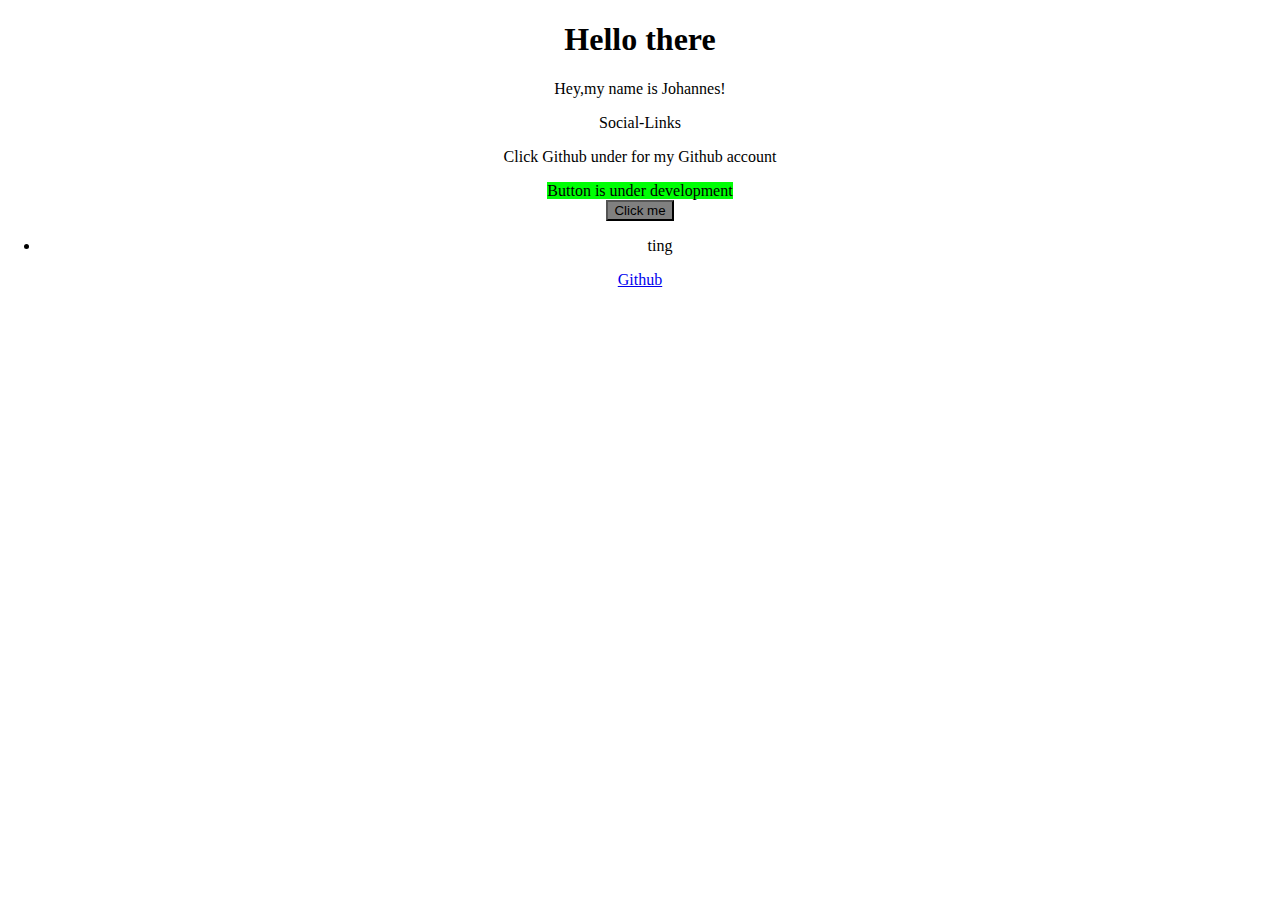
<file: index.html>
<!DOCTYPE html>
<html lang="en">
<head>
    <meta charset="UTF-8">
    <meta name="viewport" content="width=device-width, initial-scale=1.0">
    <title>Test1</title>
    <link rel="stylesheet" href="style.css">
</head>
<body>
    <div id="container">
        <h1>Hello there</h1>
        <p class="ParagraphClass">Hey,my name is Johannes!</p>
        <p class="ParagraphClass">Social-Links</p>
        <p class="ParagraphClass">Click Github under for my Github account</p>
        <span style="background-color: rgb(0, 255, 4);">Button is under development</span>
        <br>
        <button onclick="buttonClick()" class="buttons">Click me</button>
        <ul class="List">
            <li>ting</li>
        </ul>

    </div>
    <a href="https://github.com/Mackenzir">Github</a>

    <script>
        function buttonClick(){
           let num1 = 30;
           let num2 = 39;
           let sum = num1 + num2

            alert(`${num1} + ${num2} = ${sum}`);
        }
    </script>
    
    
    
    
</body>
</html>
</file>
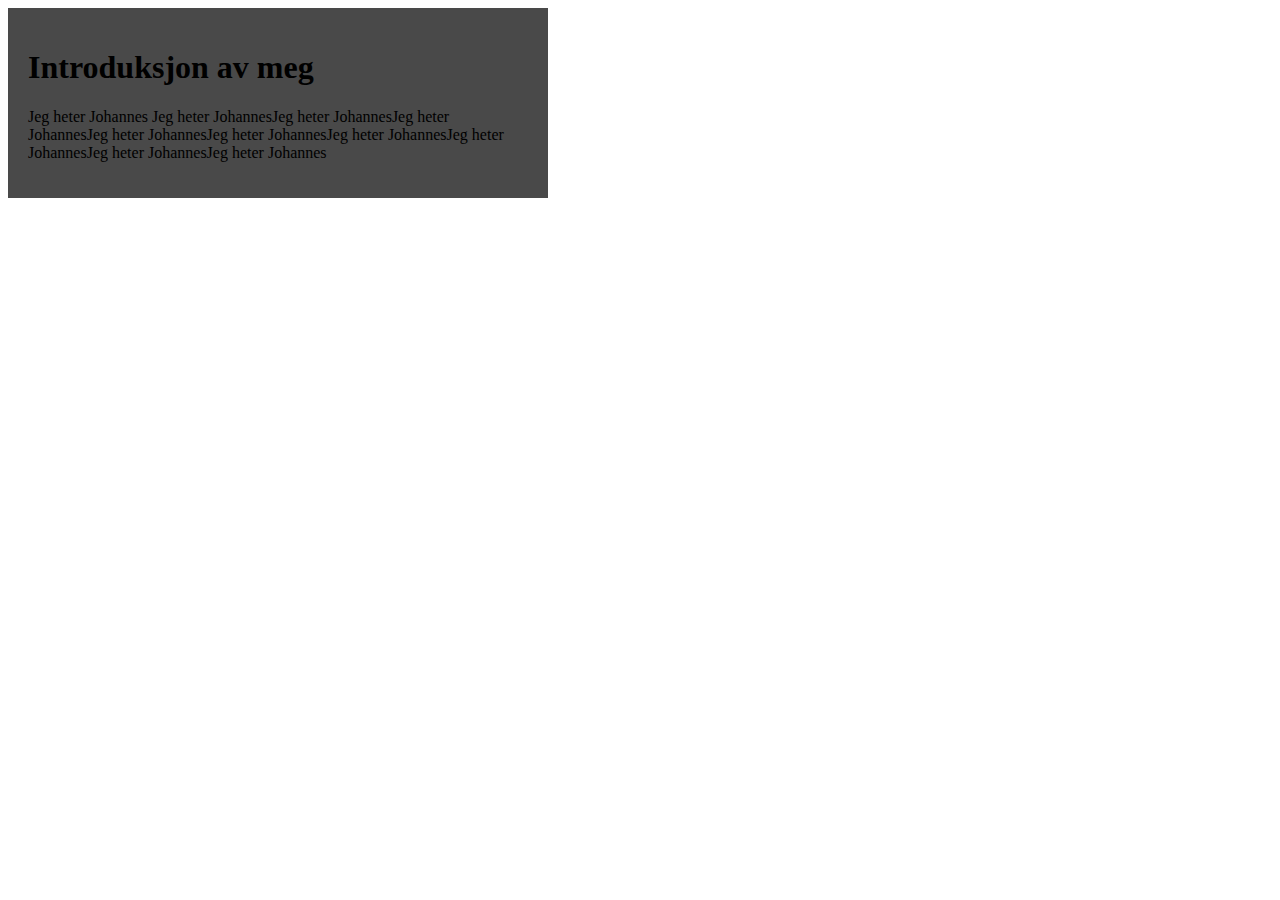
<file: IntroOppg/index.html>
<!DOCTYPE html>
<html lang="en">
<head>
    <meta charset="UTF-8">
    <meta name="viewport" content="width=device-width, initial-scale=1.0">
    <title>Introduksjon av meg</title>
    <style>
        .container1 {
            background-color: #494949;
            padding: 20px;
            width: 500px;
        }
    </style>
</head>
<body>
    <div class="container1">
    <h1>Introduksjon av meg</h1>
    <p>Jeg heter Johannes Jeg heter JohannesJeg heter JohannesJeg heter JohannesJeg heter JohannesJeg heter JohannesJeg heter JohannesJeg heter JohannesJeg heter JohannesJeg heter Johannes</p>
    </div>
</body>
</html>



<!--
en introduksjonstekst om deg,
en liste som viser noen av hobbyene dine,
et bilde av deg
en knapp du kan trykke på som endrer bakgrunnsfarge på noe på nettsiden. 
-->
</file>
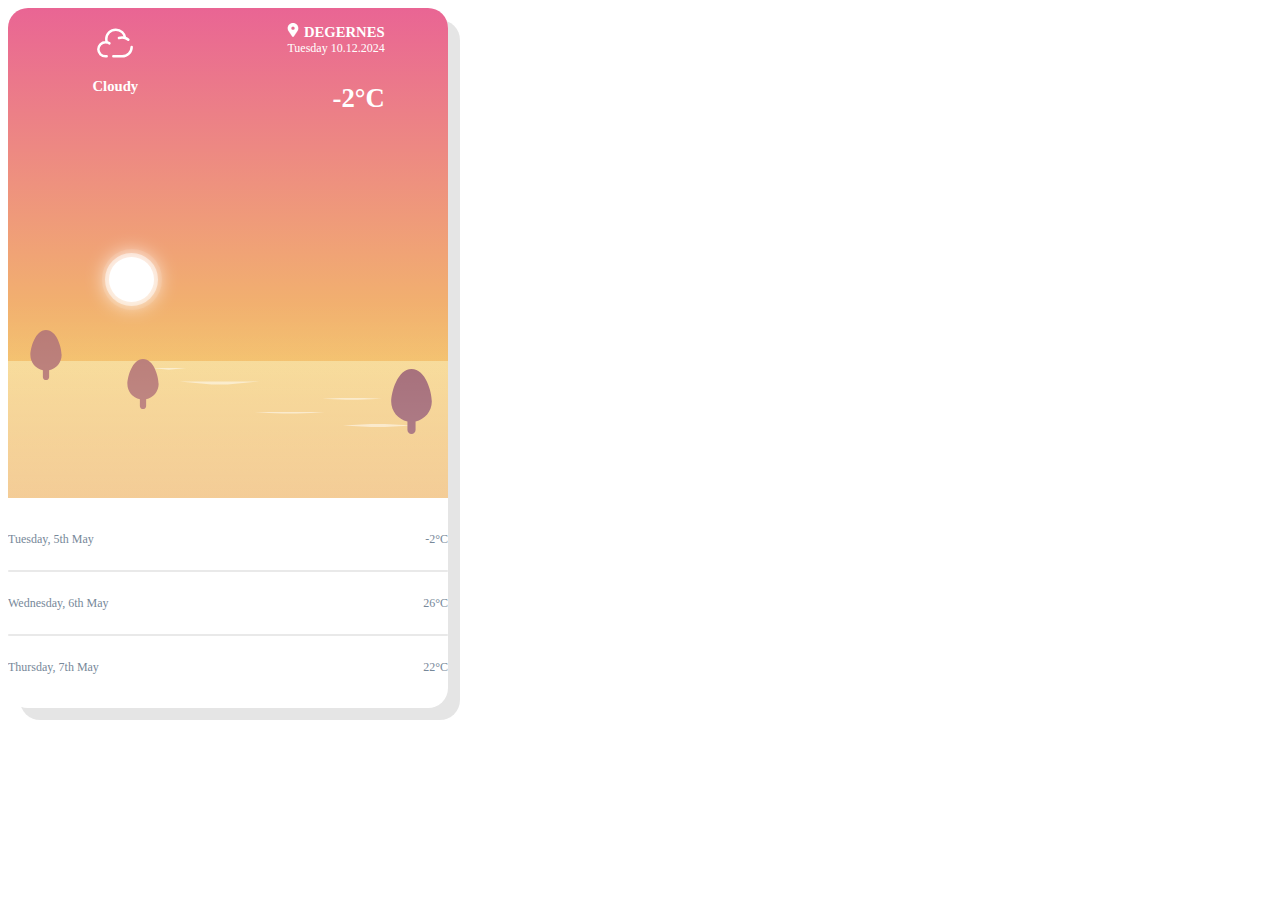
<file: mamaglockshi/10.12.2024/index.html>
<!DOCTYPE html>
<html lang="en">
<head>
    <meta charset="UTF-8">
    <meta name="viewport" content="width=device-width, initial-scale=1.0">
    <title>Document</title>
    <link rel="stylesheet" href="styles.css">
</head>
<body>
    <div id="app"></div>
    <div class="card">
        <section class="landscape-section">
          <div class="sky"></div>
          <div class="sun"></div>
          <div class="hill-1"></div>
          <div class="hill-2"></div>
          <div class="ocean">
            <div class="reflection"></div>
            <div class="reflection"></div>
            <div class="reflection"></div>
            <div class="reflection"></div>
            <div class="reflection"></div>
            <div class="shadow-hill-1"></div>
            <div class="shadow-hill-2"></div>
          </div>
          <div class="hill-3"></div>
          <div class="hill-4"></div>
          <div class="tree-1">
            <svg
              stroke-width="0.00064"
              stroke="#b77873"
              fill="#b77873"
              xml:space="preserve"
              viewBox="0 0 64.00 64.00"
              xmlns:xlink="http://www.w3.org/1999/xlink"
              xmlns="http://www.w3.org/2000/svg"
              id="Layer_1"
              version="1.0"
            >
              <g stroke-width="0" id="SVGRepo_bgCarrier"></g>
              <g
                stroke-linejoin="round"
                stroke-linecap="round"
                id="SVGRepo_tracerCarrier"
              ></g>
              <g id="SVGRepo_iconCarrier">
                <path
                  d="M32,0C18.148,0,12,23.188,12,32c0,9.656,6.883,17.734,16,19.594V60c0,2.211,1.789,4,4,4s4-1.789,4-4v-8.406 C45.117,49.734,52,41.656,52,32C52,22.891,46.051,0,32,0z"
                  fill="#b77873"
                ></path>
              </g>
            </svg>
          </div>
          <div class="tree-2">
            <svg
              stroke-width="0.00064"
              stroke="#b77873"
              fill="#b77873"
              xml:space="preserve"
              viewBox="0 0 64.00 64.00"
              xmlns:xlink="http://www.w3.org/1999/xlink"
              xmlns="http://www.w3.org/2000/svg"
              id="Layer_1"
              version="1.0"
            >
              <g stroke-width="0" id="SVGRepo_bgCarrier"></g>
              <g
                stroke-linejoin="round"
                stroke-linecap="round"
                id="SVGRepo_tracerCarrier"
              ></g>
              <g id="SVGRepo_iconCarrier">
                <path
                  d="M32,0C18.148,0,12,23.188,12,32c0,9.656,6.883,17.734,16,19.594V60c0,2.211,1.789,4,4,4s4-1.789,4-4v-8.406 C45.117,49.734,52,41.656,52,32C52,22.891,46.051,0,32,0z"
                  fill="#b77873"
                ></path>
              </g>
            </svg>
          </div>
          <div class="tree-3">
            <svg
              version="1.0"
              id="Layer_1"
              xmlns="http://www.w3.org/2000/svg"
              xmlns:xlink="http://www.w3.org/1999/xlink"
              viewBox="0 0 64.00 64.00"
              xml:space="preserve"
              fill="#a16773"
              stroke="#a16773"
              stroke-width="0.00064"
            >
              <g id="SVGRepo_bgCarrier" stroke-width="0"></g>
              <g
                id="SVGRepo_tracerCarrier"
                stroke-linecap="round"
                stroke-linejoin="round"
              ></g>
              <g id="SVGRepo_iconCarrier">
                <path
                  fill="#a16773"
                  d="M32,0C18.148,0,12,23.188,12,32c0,9.656,6.883,17.734,16,19.594V60c0,2.211,1.789,4,4,4s4-1.789,4-4v-8.406 C45.117,49.734,52,41.656,52,32C52,22.891,46.051,0,32,0z"
                ></path>
              </g>
            </svg>
          </div>
          <div class="filter"></div>
        </section>
      
        <section class="content-section">
          <div class="weather-info">
            <div class="left-side">
              <div class="icon">
                <svg
                  stroke="#000000"
                  xmlns="http://www.w3.org/2000/svg"
                  fill="none"
                  viewBox="0 0 24 24"
                >
                  <g stroke-width="0" id="SVGRepo_bgCarrier"></g>
                  <g
                    stroke-linejoin="round"
                    stroke-linecap="round"
                    id="SVGRepo_tracerCarrier"
                  ></g>
                  <g id="SVGRepo_iconCarrier">
                    <path
                      stroke-linecap="round"
                      stroke-width="1.5"
                      stroke="#ffffff"
                      d="M22 14.3529C22 17.4717 19.4416 20 16.2857 20H11M14.381 9.02721C14.9767 8.81911 15.6178 8.70588 16.2857 8.70588C16.9404 8.70588 17.5693 8.81468 18.1551 9.01498M7.11616 11.6089C6.8475 11.5567 6.56983 11.5294 6.28571 11.5294C3.91878 11.5294 2 13.4256 2 15.7647C2 18.1038 3.91878 20 6.28571 20H7M7.11616 11.6089C6.88706 10.9978 6.7619 10.3369 6.7619 9.64706C6.7619 6.52827 9.32028 4 12.4762 4C15.4159 4 17.8371 6.19371 18.1551 9.01498M7.11616 11.6089C7.68059 11.7184 8.20528 11.9374 8.66667 12.2426M18.1551 9.01498C18.8381 9.24853 19.4623 9.60648 20 10.0614"
                    ></path>
                  </g>
                </svg>
              </div>
              <p>Cloudy</p>
            </div>
            <div class="right-side">
              <div class="location">
                <div>
                  <svg
                    version="1.0"
                    id="Layer_1"
                    xmlns="http://www.w3.org/2000/svg"
                    xmlns:xlink="http://www.w3.org/1999/xlink"
                    width="64px"
                    height="64px"
                    viewBox="0 0 64 64"
                    xml:space="preserve"
                    fill="#ffffff"
                    stroke="#ffffff"
                  >
                    <g id="SVGRepo_bgCarrier" stroke-width="0"></g>
                    <g
                      id="SVGRepo_tracerCarrier"
                      stroke-linecap="round"
                      stroke-linejoin="round"
                    ></g>
                    <g id="SVGRepo_iconCarrier">
                      <path
                        fill="#ffffff"
                        d="M32,0C18.746,0,8,10.746,8,24c0,5.219,1.711,10.008,4.555,13.93c0.051,0.094,0.059,0.199,0.117,0.289l16,24 C29.414,63.332,30.664,64,32,64s2.586-0.668,3.328-1.781l16-24c0.059-0.09,0.066-0.195,0.117-0.289C54.289,34.008,56,29.219,56,24 C56,10.746,45.254,0,32,0z M32,32c-4.418,0-8-3.582-8-8s3.582-8,8-8s8,3.582,8,8S36.418,32,32,32z"
                      ></path>
                    </g>
                  </svg>
                  <span>Degernes</span>
                </div>
              </div>
              <p>Tuesday 10.12.2024</p>
              <p class="temperature">-2°C</p>
            </div>
          </div>
          <div class="forecast">
            <div>
              <p>Tuesday, 5th May</p>
              <p>-2°C</p>
            </div>
            <div class="separator"></div>
            <div>
              <p>Wednesday, 6th May</p>
              <p>26°C</p>
            </div>
            <div class="separator"></div>
            <div>
              <p>Thursday, 7th May</p>
              <p>22°C</p>
            </div>
          </div>
        </section>
      </div>
    <script src="script.js"></script>
    
    
</body>
</html>
</file>
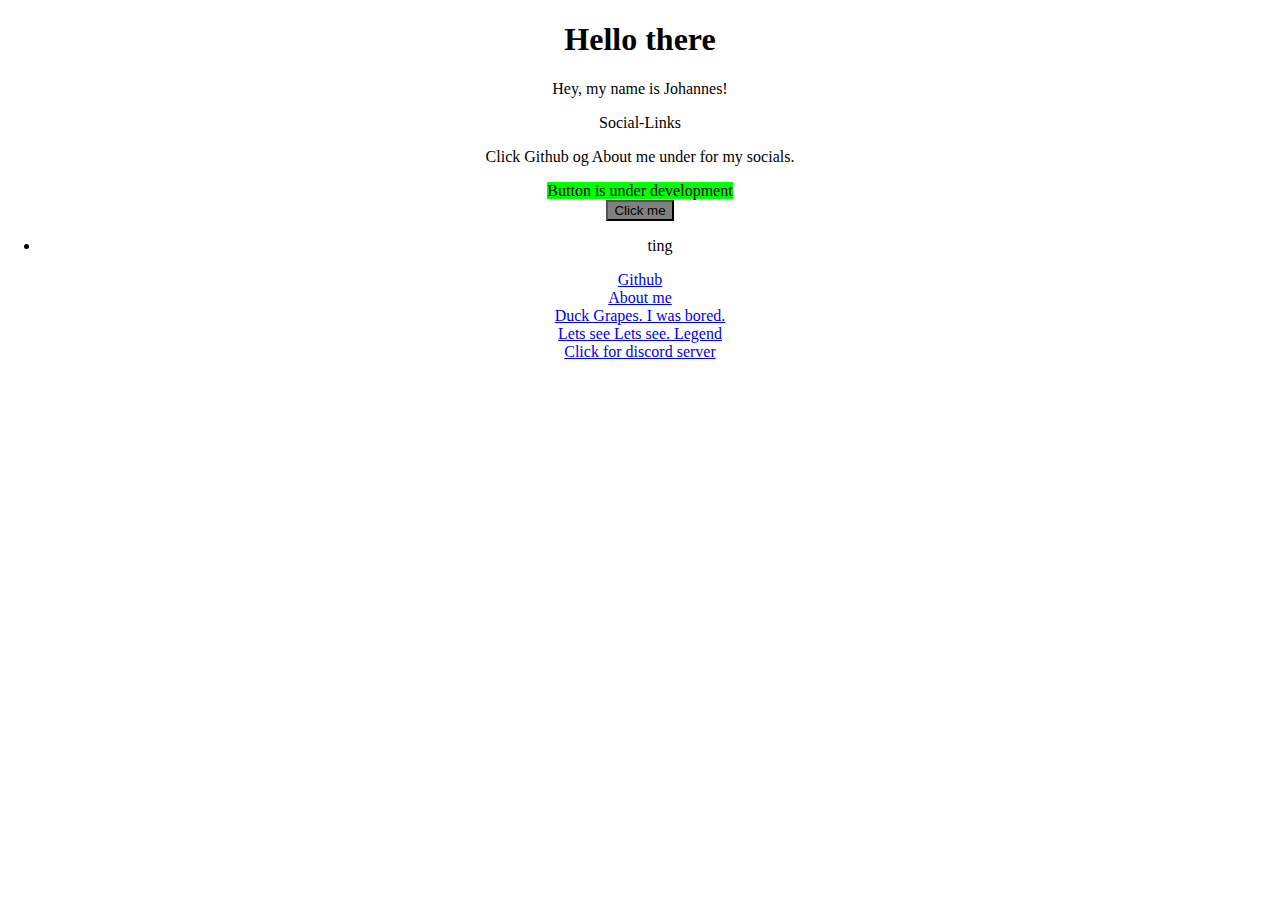
<file: index2 real.html>
<!DOCTYPE html>
<html lang="en">
<head>
    <meta charset="UTF-8">
    <meta name="viewport" content="width=device-width, initial-scale=1.0">
    <title>Test1</title>
    <link rel="stylesheet" href="style.css">
</head>
<body>
    <div id="container">
        <h1>Hello there</h1>
        <p class="ParagraphClass">Hey, my name is Johannes!</p>
        <p class="ParagraphClass">Social-Links</p>
        <p class="ParagraphClass">Click Github og About me under for my socials.</p>
        <span style="background-color: rgb(0, 255, 4);">Button is under development</span>
        <br>
        <button onclick="buttonClick()" class="buttons">Click me</button>
        <ul class="List">
            <li>ting</li>
        </ul>
        

    </div>
    <a href="https://github.com/Mackenzir">Github</a>
    <a href="https://about.me/Paulsrud">About me</a>
    <a href="https://www.youtube.com/watch?v=BFPf7wrLWxg">Duck Grapes. I was bored.</a>
    <a href="https://www.tiktok.com/@cosmo_1/video/7428163020284579090?q=let%27s%20see%20let%27s%20see&t=1731430788828">Lets see Lets see. Legend</a>
    <a href="https://discord.gg/9vxAXWyf9t">Click for discord server</a>
    <script>
        function buttonClick(){
           let num1 = 30;
           let num2 = 39;
           let sum = num1 + num2

            alert(`${num1} + ${num2} = ${sum}`);
        }
    </script>
    
    
    
    
</body>
</html>
</file>
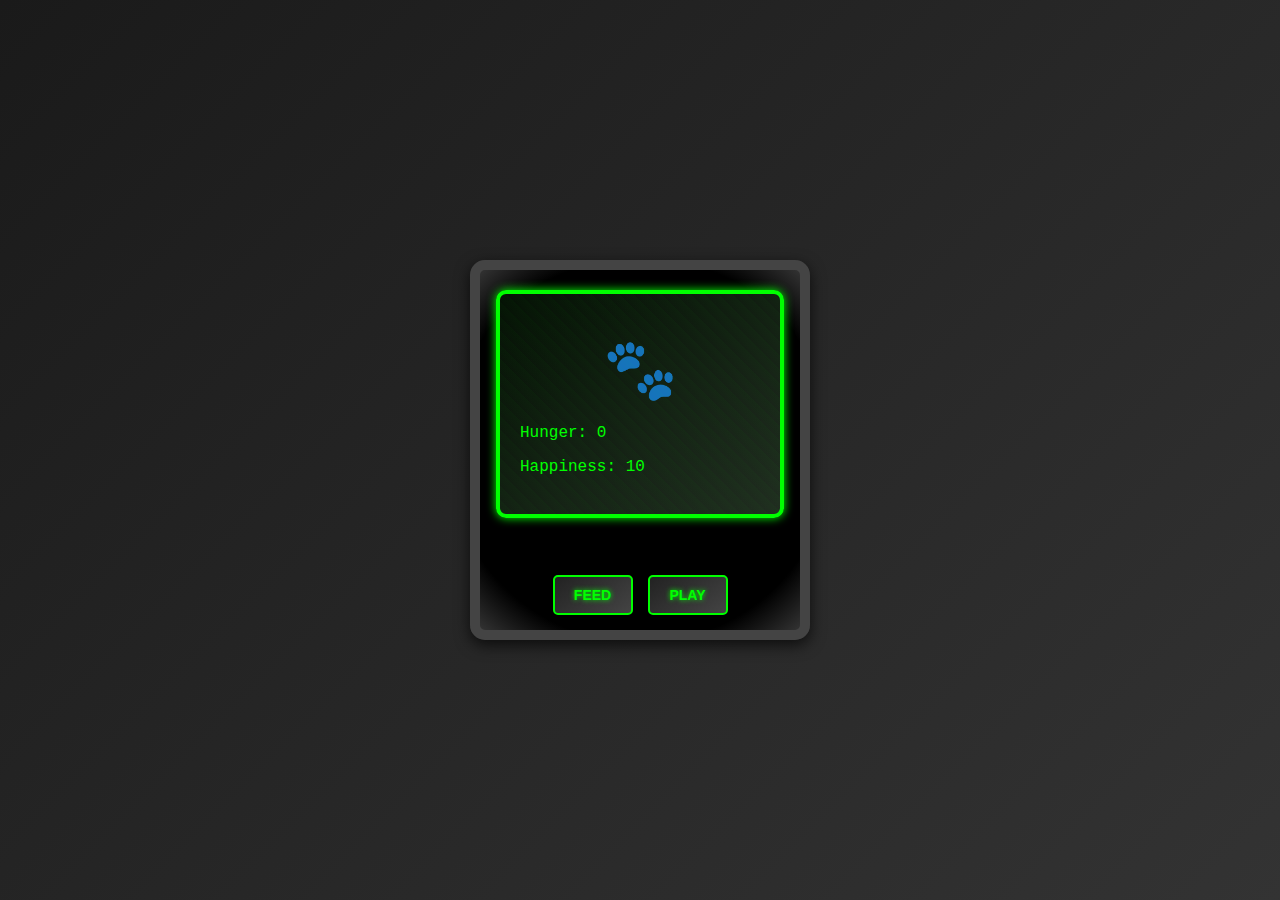
<file: 02.12.2024/Testing.html>
<!DOCTYPE html>
<html lang="en">
<head>
  <meta charset="UTF-8">
  <meta name="viewport" content="width=device-width, initial-scale=1.0">
  <title>Flashy Retro Tamagotchi</title>
  <style>
    body {
      font-family: "Courier New", Courier, monospace;
      background: linear-gradient(135deg, #1a1a1a, #333);
      color: #0f0;
      display: flex;
      align-items: center;
      justify-content: center;
      height: 100vh;
      margin: 0;
      overflow: hidden;
    }

    .screen-container {
      position: relative;
      width: 320px;
      height: 360px;
      background: radial-gradient(circle, #000 80%, #333);
      border: 10px solid #444;
      border-radius: 15px;
      box-shadow: 0 5px 15px rgba(0, 0, 0, 0.7);
    }

    .screen {
      position: relative;
      width: 280px;
      height: 220px;
      margin: 20px auto;
      background: linear-gradient(145deg, #050505, #222);
      border: 4px solid #0f0;
      border-radius: 10px;
      overflow: hidden;
      box-shadow: 0px 0px 10px #0f0;
    }

    .screen::before {
      content: "";
      position: absolute;
      top: 0;
      left: 0;
      right: 0;
      bottom: 0;
      background: repeating-linear-gradient(
        45deg,
        rgba(0, 255, 0, 0.1),
        rgba(0, 255, 0, 0.15) 10px
      );
      opacity: 0.5;
      animation: screen-glow 1s infinite alternate;
    }

    @keyframes screen-glow {
      from {
        opacity: 0.4;
      }
      to {
        opacity: 0.6;
      }
    }

    .tamagotchi {
      font-size: 60px;
      margin-top: 40px;
      text-align: center;
      animation: bounce 1.5s infinite;
    }

    @keyframes bounce {
      0%, 100% {
        transform: translateY(0);
      }
      50% {
        transform: translateY(-10px);
      }
    }

    .stats {
      font-size: 16px;
      text-align: left;
      margin: 10px 20px;
    }

    .buttons {
      position: absolute;
      bottom: 15px;
      width: 100%;
      display: flex;
      justify-content: center;
      gap: 15px;
    }

    .button {
      width: 80px;
      height: 40px;
      background: linear-gradient(145deg, #222, #444);
      border: 2px solid #0f0;
      border-radius: 5px;
      font-size: 14px;
      color: #0f0;
      text-transform: uppercase;
      font-weight: bold;
      cursor: pointer;
      text-shadow: 0 0 5px #0f0;
      transition: transform 0.2s, box-shadow 0.2s;
    }

    .button:hover {
      box-shadow: 0 0 15px #0f0;
    }

    .button:active {
      transform: scale(0.95);
      box-shadow: 0 0 10px #0f0 inset;
    }
  </style>
</head>
<body>
  <div class="screen-container">
    <div class="screen">
      <div class="tamagotchi">🐾</div>
      <div class="stats">
        <p>Hunger: <span id="hunger">0</span></p>
        <p>Happiness: <span id="happiness">10</span></p>
      </div>
    </div>
    <div class="buttons">
      <button class="button" id="feedBtn">Feed</button>
      <button class="button" id="playBtn">Play</button>
    </div>
  </div>
  <script src="Testing.js"></script>
</body>
</html>
</file>
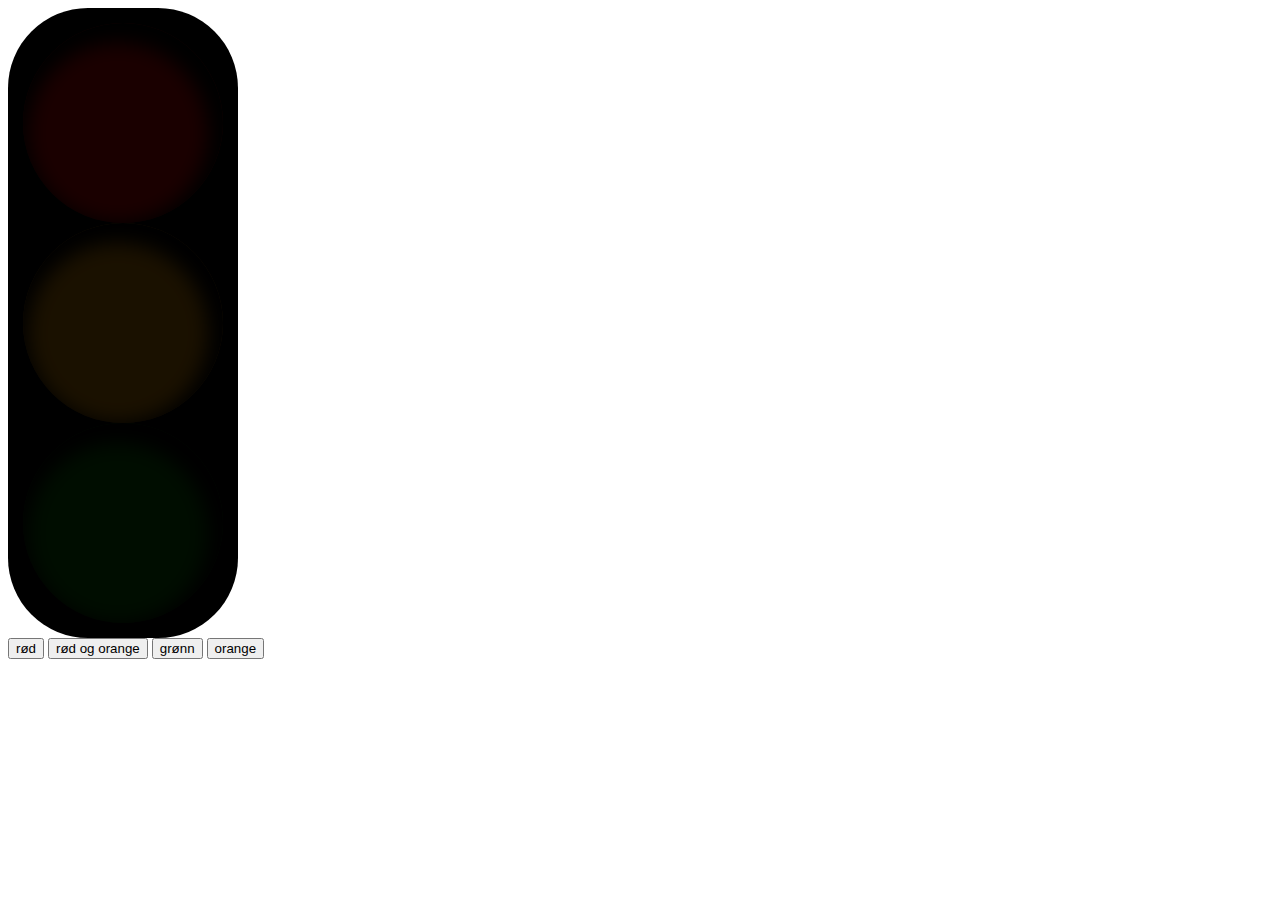
<file: IntroOppg/index5.html>
<!DOCTYPE html>
<html lang="en">
<head>
    <meta charset="UTF-8">
    <meta http-equiv="X-UA-Compatible" content="IE=edge">
    <meta name="viewport" content="width=device-width, initial-scale=1.0">
    <title>Trafikklys med Timer</title>
    <style>
        #trafikklys{
            width: 200px;
            height: 600px;
            background-color: #000000;
            border-radius: 5em;
            align-items: center;
            display: flex;
            flex-direction: column;
            justify-content: space-around;
            padding: 15px;
        }
       
        .rød {
            background-color: red;
            opacity: 10%;
        }
        .orange{
            background-color: orange;
            opacity: 10%;
        }
        .grønn{
            background-color: green;
            opacity: 10%;
        }
        .sirkel{
            box-shadow: -5px 10px 20px 10px black inset ;
            height: 200px;
            width: 200px;
            border-radius: 50%;
            
        }
        .active{
            opacity: 100%;
        }
    
    </style>
</head>
<body onload="lightTimer()">

    <div id="trafikklys">
        <div id="rød" class="rød sirkel"></div>
        <div id="orange" class="orange sirkel"></div>
        <div id="grønn" class="grønn sirkel"></div>
    </div>

    <button onclick="activeLight('grønn', 'orange', 'rød', 'rød')">rød</button>
    <button onclick="activeLight('grønn','grønn', 'rød', 'orange')">rød og orange</button>
   
    <button onclick="activeLight('rød', 'orange', 'grønn', 'grønn')">grønn</button>
    <button onclick="activeLight('rød', 'grønn', 'orange', 'orange')">orange</button>

    <script>
        function activeOrange(){
            activeLight('rød', 'grønn', 'orange', 'orange'); 
        } 

        function lightTimer(){
            setTimeout(activeRed, 1000)
        }

        function activeGreen(){
            activeLight('rød', 'orange', 'grønn', 'grønn');
            setTimeout(activeOrange, 2000);
        }
      

        function activeLight(divId1, divId2, divId3, divId4){
            document.getElementById(divId1).classList.remove("active");
            document.getElementById(divId2).classList.remove("active");
            document.getElementById(divId3).classList.add("active");
            document.getElementById(divId4).classList.add("active");
        }
        function activeRed(){
            activeLight('grønn', 'orange', 'rød', 'rød');
            setTimeout(activeRedAndOrange, 1000)

        }

        function activeRedAndOrange(){
            activeLight('grønn','grønn', 'rød', 'orange')
            setTimeout(activeGreen, 1000)
        }

    </script>
    
</body>

</html>
</file>
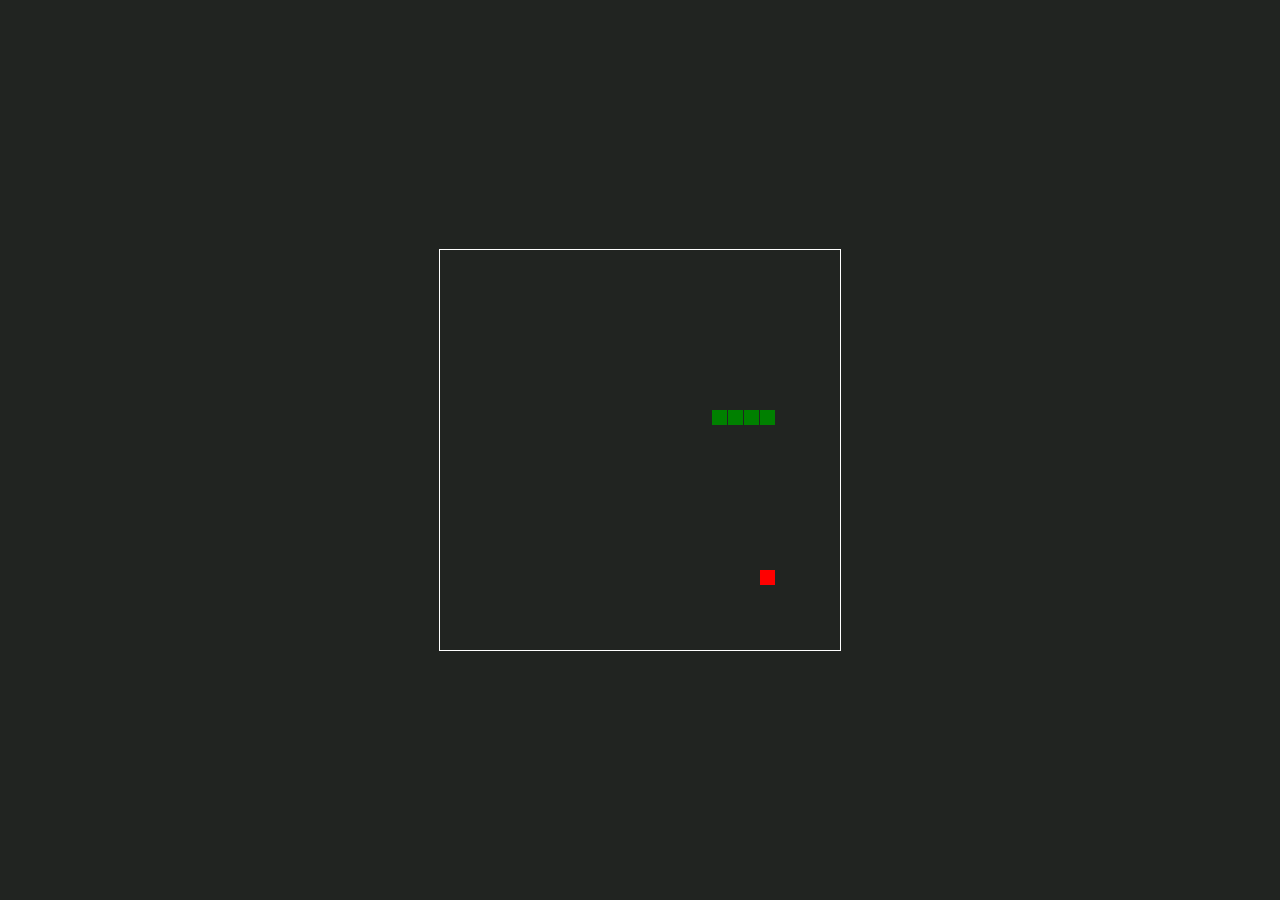
<file: IntroOppg/indexsnake.html>
<!DOCTYPE html>
<html>
<head>
  <title></title>
  <style>
  html, body {
    height: 100%;
    margin: 0;
  }

  body {
    background: rgb(33, 36, 33);
    display: flex;
    align-items: center;
    justify-content: center;
  }
  canvas {
    border: 1px solid white;
  }
  </style>
</head>
<body>
<canvas width="400" height="400" id="game"></canvas>
<script>
var canvas = document.getElementById('game');
var context = canvas.getContext('2d');

var grid = 16;
var count = 0;
  
var snake = {
  x: 160,
  y: 160,
  
  // snake velocity. moves one grid length every frame in either the x or y direction
  dx: grid,
  dy: 0,
  
  // keep track of all grids the snake body occupies
  cells: [],
  
  // length of the snake. grows when eating an apple
  maxCells: 4
};
var apple = {
  x: 320,
  y: 320
};

// get random whole numbers in a specific range
// @see https://stackoverflow.com/a/1527820/2124254
function getRandomInt(min, max) {
  return Math.floor(Math.random() * (max - min)) + min;
}

// game loop
function loop() {
  requestAnimationFrame(loop);

  // slow game loop to 15 fps instead of 60 (60/15 = 4)
  if (++count < 4) {
    return;
  }

  count = 0;
  context.clearRect(0,0,canvas.width,canvas.height);

  // move snake by it's velocity
  snake.x += snake.dx;
  snake.y += snake.dy;

  // wrap snake position horizontally on edge of screen
  if (snake.x < 0) {
    snake.x = canvas.width - grid;
  }
  else if (snake.x >= canvas.width) {
    snake.x = 0;
  }
  
  // wrap snake position vertically on edge of screen
  if (snake.y < 0) {
    snake.y = canvas.height - grid;
  }
  else if (snake.y >= canvas.height) {
    snake.y = 0;
  }

  // keep track of where snake has been. front of the array is always the head
  snake.cells.unshift({x: snake.x, y: snake.y});

  // remove cells as we move away from them
  if (snake.cells.length > snake.maxCells) {
    snake.cells.pop();
  }

  // draw apple
  context.fillStyle = 'red';
  context.fillRect(apple.x, apple.y, grid-1, grid-1);

  // draw snake one cell at a time
  context.fillStyle = 'green';
  snake.cells.forEach(function(cell, index) {
    
    // drawing 1 px smaller than the grid creates a grid effect in the snake body so you can see how long it is
    context.fillRect(cell.x, cell.y, grid-1, grid-1);  

    // snake ate apple
    if (cell.x === apple.x && cell.y === apple.y) {
      snake.maxCells++;

      // canvas is 400x400 which is 25x25 grids 
      apple.x = getRandomInt(0, 25) * grid;
      apple.y = getRandomInt(0, 25) * grid;
    }

    // check collision with all cells after this one (modified bubble sort)
    for (var i = index + 1; i < snake.cells.length; i++) {
      
      // snake occupies same space as a body part. reset game
      if (cell.x === snake.cells[i].x && cell.y === snake.cells[i].y) {
        snake.x = 160;
        snake.y = 160;
        snake.cells = [];
        snake.maxCells = 4;
        snake.dx = grid;
        snake.dy = 0;

        apple.x = getRandomInt(0, 25) * grid;
        apple.y = getRandomInt(0, 25) * grid;
      }
    }
  });
}

// listen to keyboard events to move the snake
document.addEventListener('keydown', function(e) {
  // prevent snake from backtracking on itself by checking that it's 
  // not already moving on the same axis (pressing left while moving
  // left won't do anything, and pressing right while moving left
  // shouldn't let you collide with your own body)
  
  // left arrow key
  if (e.which === 37 && snake.dx === 0) {
    snake.dx = -grid;
    snake.dy = 0;
  }
  // up arrow key
  else if (e.which === 38 && snake.dy === 0) {
    snake.dy = -grid;
    snake.dx = 0;
  }
  // right arrow key
  else if (e.which === 39 && snake.dx === 0) {
    snake.dx = grid;
    snake.dy = 0;
  }
  // down arrow key
  else if (e.which === 40 && snake.dy === 0) {
    snake.dy = grid;
    snake.dx = 0;
  }
});

// start the game
requestAnimationFrame(loop);
</script>
</body>
</html>
</file>
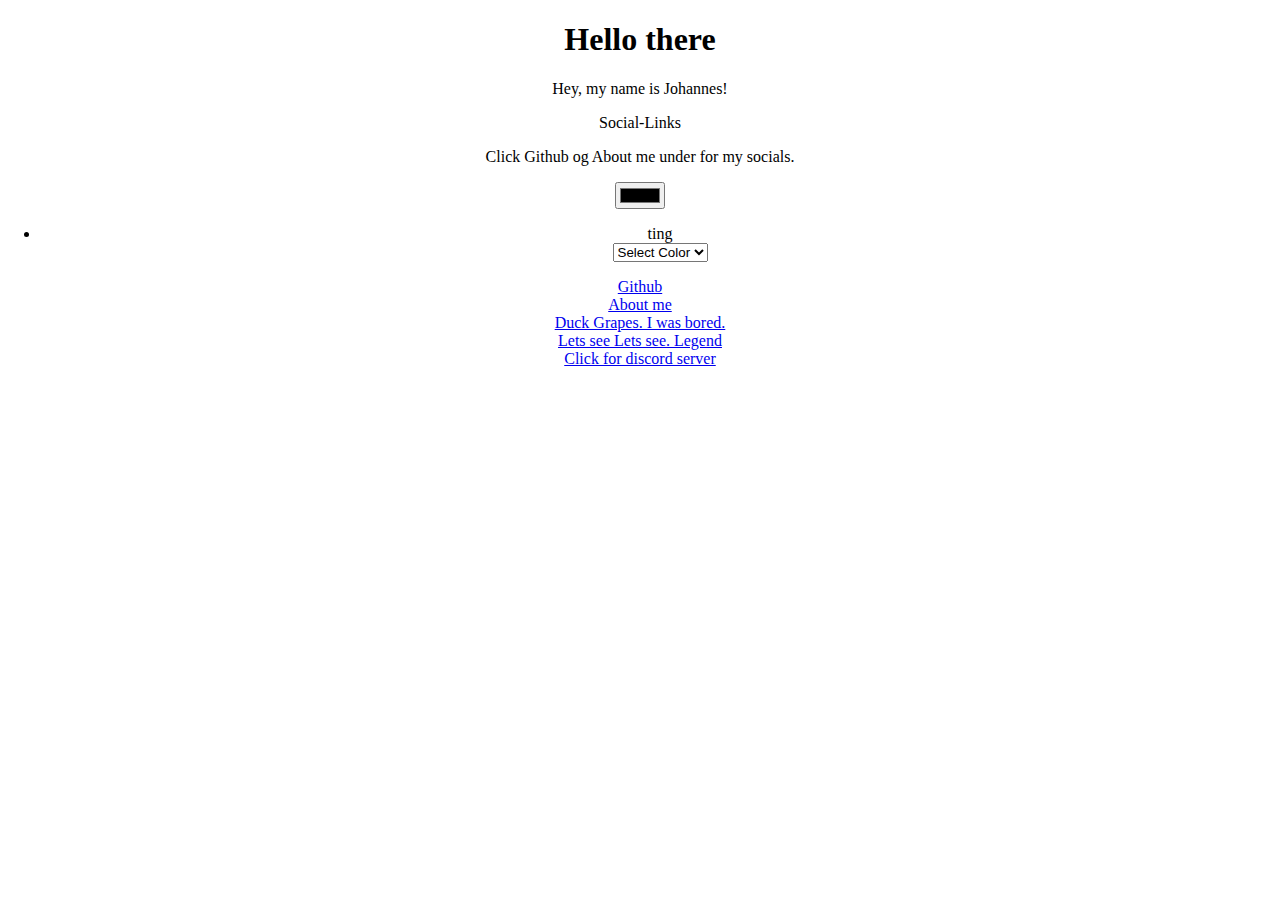
<file: Visttell/index2 real.html>
<!DOCTYPE html>
<html lang="en">
<head>
    <meta charset="UTF-8">
    <meta name="viewport" content="width=device-width, initial-scale=1.0">
    <title>Test1</title>
    <link rel="stylesheet" href="style.css">
</head>
<body>
    <div id="container">
        <h1>Hello there</h1>
        <p class="ParagraphClass">Hey, my name is Johannes!</p>
        <p class="ParagraphClass">Social-Links</p>
        <p class="ParagraphClass">Click Github og About me under for my socials.</p>
        <!-- <span style="background-color: rgb(0, 255, 4);">Button is under development</span> -->
        <!-- <button onclick="buttonClick()" class="buttons">Click me</button> -->
         <input type="color"/>
        <br>
        <ul class="List">
            <li>ting</li>
            <select>
                <option>Select Color</option>
                <option>Red</option>
                <option>Green</option>
                <option>Blue</option>
            </select>
            
        </ul>
        

    </div>
    <a href="https://github.com/Mackenzir">Github</a>
    <a href="https://about.me/Paulsrud">About me</a>
    <a href="https://www.youtube.com/watch?v=BFPf7wrLWxg">Duck Grapes. I was bored.</a>
    <a href="https://www.tiktok.com/@cosmo_1/video/7428163020284579090?q=let%27s%20see%20let%27s%20see&t=1731430788828">Lets see Lets see. Legend</a>
    <a href="https://discord.gg/9vxAXWyf9t">Click for discord server</a>
    <script>
        function buttonClick(){
           let num1 = 30;
           let num2 = 39;
           let sum = num1 + num2

            alert(`${num1} + ${num2} = ${sum}`);
        }
    </script>
    
    
    
    
</body>
</html>
</file>
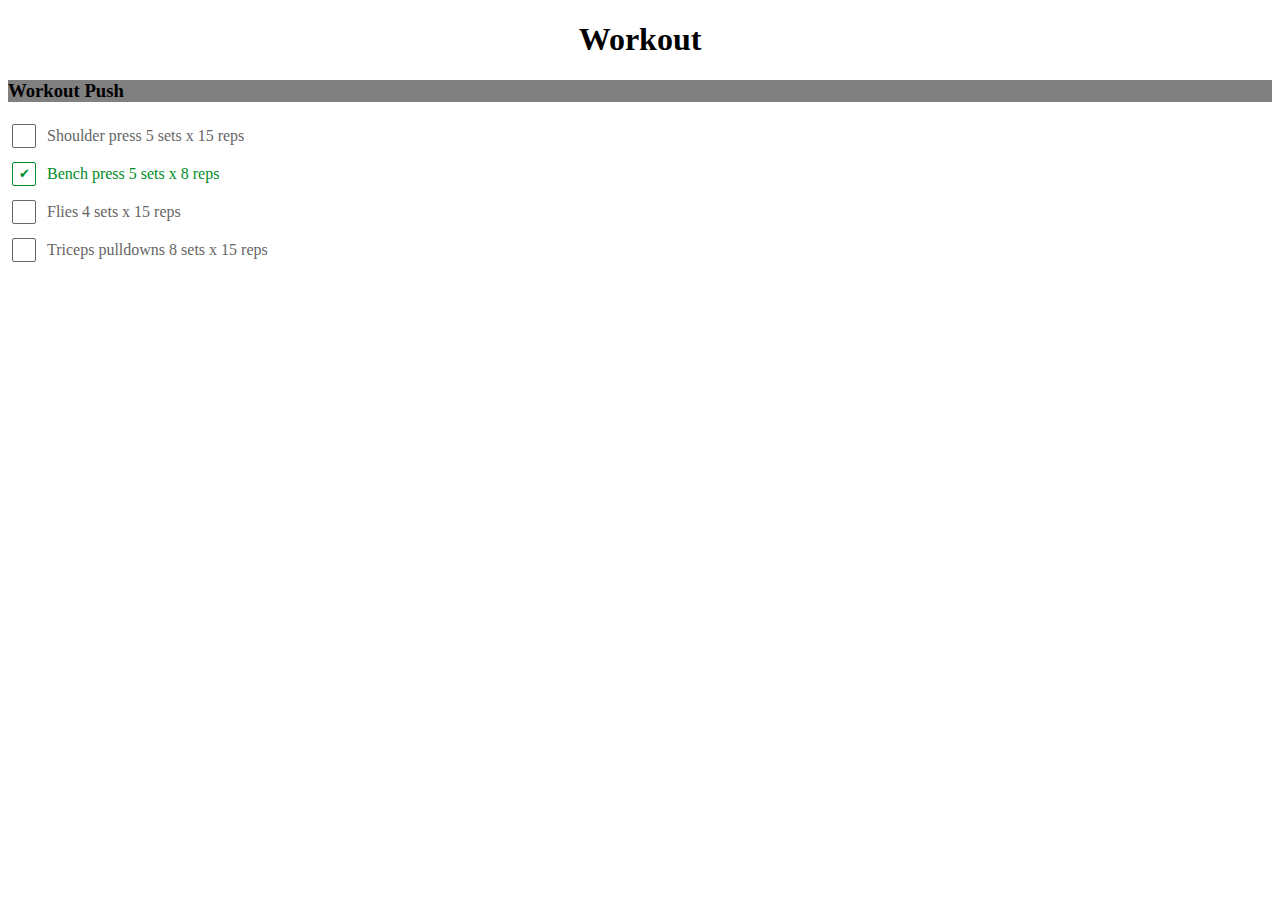
<file: mamaglockshi/10.12.2024/Workout.html>
<!DOCTYPE html>
<html lang="en">
<head>
    <meta charset="UTF-8">
    <meta name="viewport" content="width=device-width, initial-scale=1.0">
    <title>Document</title>
    <link rel="stylesheet" href="Workout.css">
</head>
<body>
  <h1 class="header">Workout</h1>
  <h3 class="header3">Workout Push</h3> 
  <form class="my-form">
  <div>
    <input id="check-1" type="checkbox" />
    <label for="check-1">Shoulder press 5 sets x 15 reps</label>
  </div>
  <div>
    <input checked="" id="check-2" type="checkbox" />
    <label for="check-2">Bench press 5 sets x 8 reps</label>
  </div>
  <div>
    <input id="check-3" type="checkbox" />
    <label for="check-3">Flies 4 sets x 15 reps</label>
  </div>
  <div>
    <input id="check-4" type="checkbox" />
    <label for="check-4">Triceps pulldowns 8 sets x 15 reps</label>
  </div>
</form>

</body>
</html>
</file>
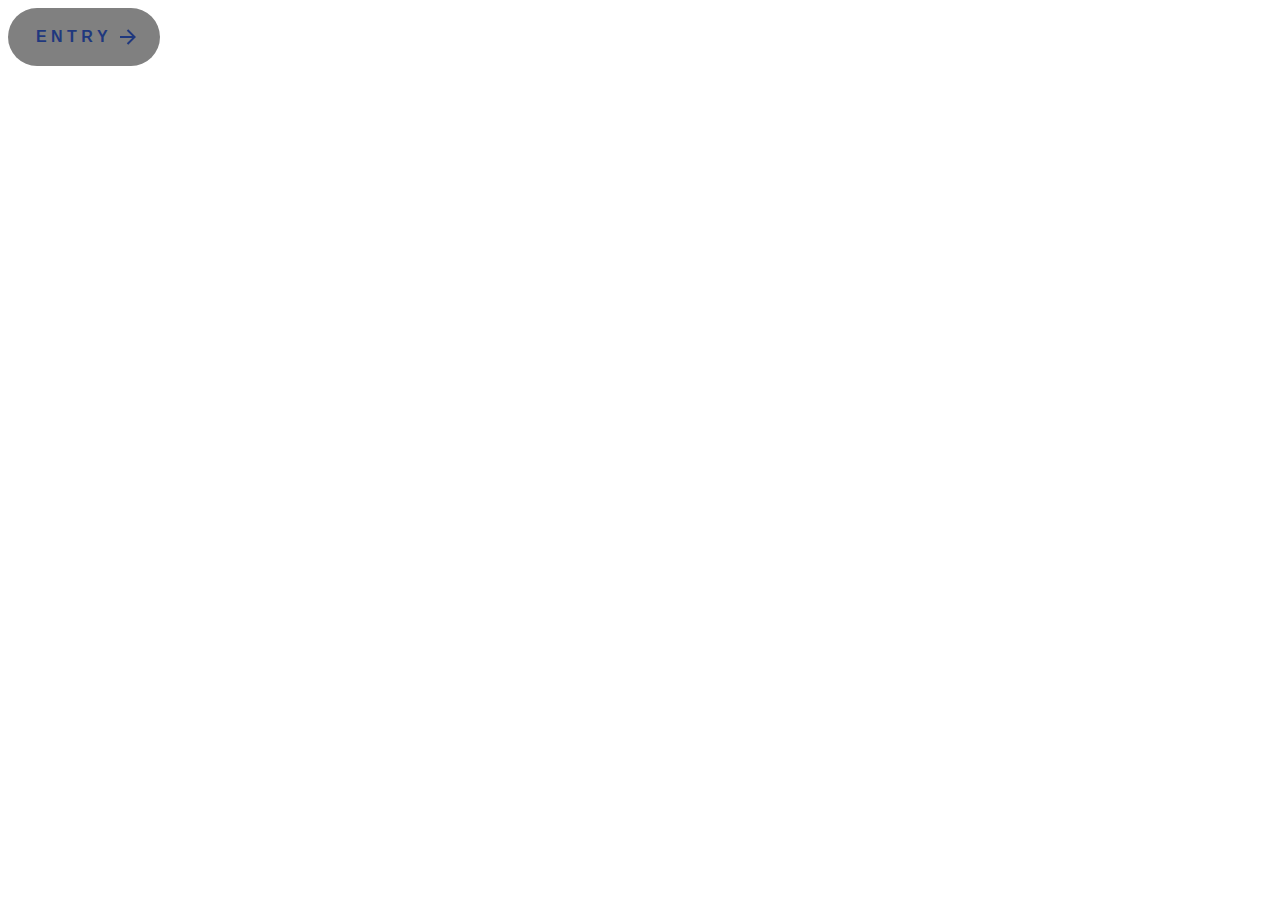
<file: mamaglockshi/Test/Test.html>
<!DOCTYPE html>
<html lang="en">
<head>
    <link rel="stylesheet" href="test.css">
    <meta charset="UTF-8">
    <meta name="viewport" content="width=device-width, initial-scale=1.0">
    <title>Document</title>
</head>
<body>
<button class="animated-button">
  <svg xmlns="http://www.w3.org/2000/svg" class="arr-2" viewBox="0 0 24 24">
    <path
      d="M16.1716 10.9999L10.8076 5.63589L12.2218 4.22168L20 11.9999L12.2218 19.778L10.8076 18.3638L16.1716 12.9999H4V10.9999H16.1716Z"
    ></path>
  </svg>
  <span class="text">E N T R Y</span>
  <span class="circle"></span>
  <svg xmlns="http://www.w3.org/2000/svg" class="arr-1" viewBox="0 0 24 24">
    <path
      d="M16.1716 10.9999L10.8076 5.63589L12.2218 4.22168L20 11.9999L12.2218 19.778L10.8076 18.3638L16.1716 12.9999H4V10.9999H16.1716Z"
    ></path>
  </svg>
</button>

    
</body>
</html>
</file>
<file: style.css>
body {
    background-color: #2e2e2e;
    color: rgb(0, 0, 0);
    margin: 0%;
    padding: 0%;
    display: flex;
    flex-direction: column;
    text-align: center;
    background:url(https://wallpaperaccess.com/full/358836.jpg)
    

}
/* #container {
    background-color:red ;
} 
p {
     background-color: blue; 
} */
.buttons {
    color: rgb(0, 0, 0);
    background-color: grey;
    cursor: pointer;
}

img {
    position:fixed; 
    width:20px;

}
</file>
<file: mamaglockshi/10.12.2024/styles.css>
.card {
    display: flex;
    flex-direction: column;
    align-items: center;
    position: relative;
    width: 440px;
    height: 700px;
    border-radius: 20px;
    overflow: hidden;
    box-shadow: 12px 12px 0px rgba(0, 0, 0, 0.1);
    background-color: white;
  }
  
  /* Landscape section */
  .landscape-section {
    position: relative;
    width: 100%;
    height: 70%;
    overflow: hidden;
  }
  
  .landscape-section * {
    position: absolute;
  }
  
  .sky {
    width: 100%;
    height: 100%;
    background: rgb(247, 225, 87);
    background: linear-gradient(
      0deg,
      rgba(247, 225, 87, 1) 0%,
      rgba(233, 101, 148, 1) 100%
    );
  }
  
  .sun {
    display: flex;
    align-items: center;
    justify-content: center;
    width: 45px;
    height: 45px;
    border-radius: 50%;
    background-color: white;
    bottom: 40%;
    left: 23%;
    filter: drop-shadow(0px 0px 10px white);
  }
  
  .sun::after {
    position: absolute;
    content: "";
    width: 118%;
    height: 118%;
    border-radius: 50%;
    background-color: white;
    opacity: 0.5;
  }
  
  .sun::before {
    position: absolute;
    content: "";
    width: 134%;
    height: 134%;
    border-radius: 50%;
    background-color: white;
    opacity: 0.1;
  }
  
  .ocean {
    overflow: hidden;
    bottom: 0;
    width: 100%;
    height: 28%;
    background: rgb(241, 192, 125);
    background: linear-gradient(
      0deg,
      rgba(241, 192, 125, 1) 0%,
      rgba(247, 218, 150, 1) 100%
    );
  }
  
  .reflection {
    position: absolute;
    background-color: white;
    opacity: 0.5;
    z-index: 1;
  }
  
  .reflection:nth-child(1) {
    width: 40px;
    height: 10px;
    clip-path: polygon(0% 0%, 100% 0%, 50% 20%);
    top: 5%;
    left: 32%;
  }
  
  .reflection:nth-child(2) {
    width: 80px;
    height: 15px;
    clip-path: polygon(0% 0%, 100% 0%, 60% 20%, 40% 20%);
    top: 15%;
    left: 39%;
  }
  
  .reflection:nth-child(3) {
    width: 60px;
    height: 2px;
    clip-path: polygon(0% 50%, 40% 0%, 60% 0%, 100% 50%, 60% 100%, 40% 100%);
    top: 27%;
    right: 15%;
  }
  
  .reflection:nth-child(4) {
    width: 70px;
    height: 2px;
    clip-path: polygon(0% 50%, 40% 0%, 60% 0%, 100% 50%, 60% 100%, 40% 100%);
    top: 37%;
    right: 28%;
  }
  .reflection:nth-child(5) {
    width: 70px;
    height: 3px;
    clip-path: polygon(0% 50%, 40% 0%, 60% 0%, 100% 50%, 60% 100%, 40% 100%);
    top: 46%;
    right: 8%;
  }
  
  .hill-1 {
    right: -25%;
    bottom: 20%;
    width: 150px;
    height: 40px;
    border-radius: 50%;
    background-color: #e6b29d;
  }
  
  .shadow-hill-1 {
    right: -25%;
    top: -30%;
    width: 150px;
    height: 40px;
    border-radius: 50%;
    background-color: #f1c7a0;
    opacity: 1;
  }
  
  .hill-2 {
    right: -36%;
    bottom: 10%;
    width: 150px;
    height: 80px;
    border-radius: 50%;
    background-color: #c29182;
  }
  
  .shadow-hill-2 {
    right: -36%;
    top: -65%;
    width: 150px;
    height: 80px;
    border-radius: 50%;
    background-color: #e5bb96;
    opacity: 1;
  }
  
  .hill-3 {
    left: -100%;
    bottom: -28%;
    width: 350px;
    height: 150px;
    border-radius: 50%;
    background-color: #b77873;
    z-index: 3;
  }
  
  .tree-1 {
    bottom: 20%;
    left: 3%;
    width: 50px;
    height: 70px;
    z-index: 3;
  }
  
  .tree-2 {
    bottom: 14%;
    left: 25%;
    width: 50px;
    height: 70px;
    z-index: 3;
  }
  
  .hill-4 {
    right: -100%;
    bottom: -40%;
    width: 350px;
    height: 150px;
    border-radius: 50%;
    background-color: #a16773;
    z-index: 3;
  }
  
  .tree-3 {
    bottom: 10%;
    right: 1%;
    width: 65px;
    height: 80px;
    z-index: 3;
  }
  
  .filter {
    height: 100%;
    width: 100%;
    background: linear-gradient(
      0deg,
      rgba(255, 255, 255, 1) 0%,
      rgba(255, 255, 255, 0) 40%
    );
    z-index: 5;
    opacity: 0.2;
  }
  
  /* Content section */
  .content-section {
    width: 100%;
    height: 30%;
    display: flex;
    flex-direction: column;
    align-items: center;
  }
  
  .weather-info {
    display: flex;
    align-items: center;
    justify-content: space-around;
    position: absolute;
    text-align: center;
    top: 0;
    right: 0%;
    width: 100%;
    padding-top: 15px;
    color: white;
    z-index: 10;
  }
  
  .weather-info .left-side:not(.icon) {
    width: 20%;
    font-size: 11pt;
    font-weight: 600;
    align-self: baseline;
  }
  
  .icon {
    display: flex;
    align-items: center;
    justify-content: center;
  }
  
  .icon svg {
    width: 40px;
  }
  
  .weather-info .right-side {
    display: flex;
    flex-direction: column;
    align-items: flex-end;
  }
  
  .weather-info .right-side p:nth-child(2) {
    font-size: 9pt;
    margin: 0;
    padding: 0;
  }
  
  .weather-info .location span {
    font-size: 11pt;
    font-weight: 700;
    text-transform: uppercase;
  }
  
  .location {
    display: flex;
    align-items: center;
    justify-content: flex-end;
    width: 100%;
    padding: 0;
    margin: 0;
  }
  
  .location svg {
    width: 14px;
    height: auto;
  }
  
  .temperature {
    font-size: 20pt;
    font-weight: 700;
    line-height: 30px;
  }
  
  .forecast {
    display: flex;
    flex-direction: column;
    align-items: center;
    justify-content: space-evenly;
    height: 100%;
    width: 100%;
    padding: 10px 25px;
  }
  
  .forecast > div {
    width: 100%;
    display: flex;
    align-items: center;
    justify-content: space-between;
    color: lightslategray;
    font-size: 9pt;
  }
  
  .separator {
    width: 100%;
    height: 2px;
    background-color: rgb(233, 233, 233);
    border-radius: 1px;
  }
</file>
<file: Visttell/style.css>
body {
    background-color: #2e2e2e;
    color: rgb(0, 0, 0);
    margin: 0%;
    padding: 0%;
    display: flex;
    flex-direction: column;
    text-align: center;
    background:url(https://wallpaperaccess.com/full/358836.jpg)
    

}
/* #container {
    background-color:red ;
} 
p {
     background-color: blue; 
} */
 
.buttons {
    color: rgb(0, 0, 0);
    background-color: grey;
    cursor: pointer;
}

img {
    position:fixed; 
    width:20px;

}
</file>
<file: mamaglockshi/10.12.2024/Workout.css>
.my-form {
    --_clr-primary: #666;
    --_clr-hover: #f33195;
    --_clr-checked: #008c28;
  }
  .my-form > div {
    --_clr-current: var(--_clr-primary);
  
    display: flex;
    align-items: center;
    gap: 0.5rem;
  }
  .my-form > div + div {
    margin-block-start: 0.5rem;
  }
  .my-form label {
    cursor: pointer;
    color: var(--_clr-current);
    transition: color 150ms ease-in-out;
  }
  
  /* styled checkbox */
  .my-form input[type="checkbox"] {
    appearance: none;
    outline: none;
    width: 1.5rem;
    height: 1.5rem;
    aspect-ratio: 1;
    padding: 0.25rem;
    background: transparent;
    border: 1px solid var(--_clr-current);
    border-radius: 2px;
    display: grid;
    place-content: center;
    cursor: pointer;
  }
  .my-form input[type="checkbox"]::after {
    content: "\2714";
    opacity: 0;
    transition: opacity 150ms ease-in-out;
    color: var(--_clr-checked);
    font-size: inherit;
    font-family: inherit;
  }
  
  .my-form label:hover,
  .my-form input[type="checkbox"]:focus-visible,
  .my-form input[type="checkbox"]:focus-visible + label,
  .my-form input[type="checkbox"]:hover,
  .my-form input[type="checkbox"]:hover + label {
    --_clr-current: var(--_clr-hover);
  }
  .my-form input[type="checkbox"]:focus-visible::after,
  .my-form input[type="checkbox"]:hover::after {
    opacity: 0.5;
    color: var(--_clr-hover);
  }
  
  .my-form input[type="checkbox"]:checked + label:not(:hover),
  .my-form input[type="checkbox"]:checked:not(:hover) {
    --_clr-current: var(--_clr-checked);
  }
  .my-form input[type="checkbox"]:checked::after {
    opacity: 1;
  }
  .header {
    text-align: center;
  }
  .header3 {
    background-color: grey;
  }
  
  .header3s {
    text-align: center
    ;
  }
</file>
<file: mamaglockshi/Test/test.css>
.animated-button {
    position: relative;
    display: flex;
    align-items: center;
    gap: 4px;
    padding: 16px 36px;
    border: 4px solid;
    border-color: transparent;
    font-size: 16px;
    background-color:grey ;
    border-radius: 100px;
    font-weight: 600;
    color: #1f387e;
    box-shadow: 0 0 0 2px #ffffff;
    cursor: pointer;
    overflow: hidden;
    transition: all 0.6s cubic-bezier(0.23, 1, 0.32, 1);
  }
  
  .animated-button svg {
    position: absolute;
    width: 24px;
    fill: #1f387e;
    z-index: 9;
    transition: all 0.8s cubic-bezier(0.23, 1, 0.32, 1);
  }
  
  .animated-button .arr-1 {
    right: 16px;
  }
  
  .animated-button .arr-2 {
    left: -25%;
  }
  
  .animated-button .circle {
    position: absolute;
    top: 50%;
    left: 50%;
    transform: translate(-50%, -50%);
    width: 20px;
    height: 20px;
    background-color: #c5e5e4;
    border-radius: 50%;
    opacity: 0;
    transition: all 0.8s cubic-bezier(0.23, 1, 0.32, 1);
  }
  
  .animated-button .text {
    position: relative;
    z-index: 1;
    transform: translateX(-12px);
    transition: all 0.8s cubic-bezier(0.23, 1, 0.32, 1);
  }
  
  .animated-button:hover {
    box-shadow: 0 0 0 12px transparent;
    color: #212121;
    border-radius: 12px;
  }
  
  .animated-button:hover .arr-1 {
    right: -25%;
  }
  
  .animated-button:hover .arr-2 {
    left: 16px;
  }
  
  .animated-button:hover .text {
    transform: translateX(12px);
  }
  
  .animated-button:hover svg {
    fill: #1f387e;
  }
  
  .animated-button:active {
    scale: 0.95;
    box-shadow: 0 0 0 4px greenyellow;
  }
  
  .animated-button:hover .circle {
    width: 220px;
    height: 220px;
    opacity: 1;
  }
</file>
